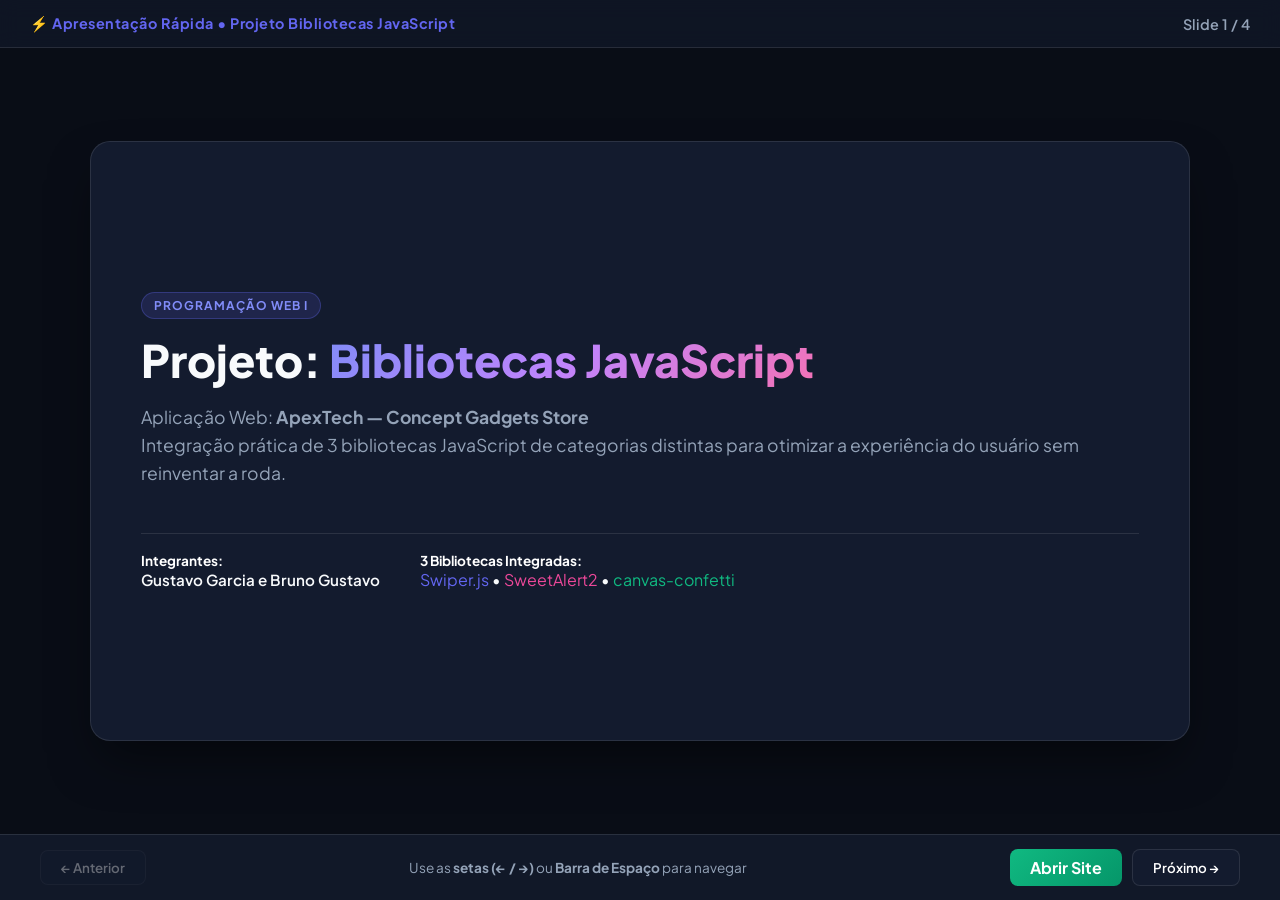
<file: apresentacao.html>
<!DOCTYPE html>
<html lang="pt-BR">
<head>
  <meta charset="UTF-8">
  <meta name="viewport" content="width=device-width, initial-scale=1.0">
  <title>Apresentação Rápida: Bibliotecas JavaScript</title>
  
  <link rel="preconnect" href="https://fonts.googleapis.com">
  <link rel="preconnect" href="https://fonts.gstatic.com" crossorigin>
  <link href="https://fonts.googleapis.com/css2?family=Plus+Jakarta+Sans:wght@400;600;700;800&family=Fira+Code:wght@400;500&display=swap" rel="stylesheet">

  <style>
    :root {
      --bg: #090d16;
      --card-bg: #131b2e;
      --text: #f8fafc;
      --text-muted: #94a3b8;
      --accent: #6366f1;
      --accent-pink: #ec4899;
      --accent-green: #10b981;
      --border: rgba(255, 255, 255, 0.1);
    }

    * {
      margin: 0;
      padding: 0;
      box-sizing: border-box;
      font-family: 'Plus Jakarta Sans', sans-serif;
    }

    body {
      background-color: var(--bg);
      color: var(--text);
      display: flex;
      flex-direction: column;
      height: 100vh;
      overflow: hidden;
      user-select: none;
    }

    .top-bar {
      display: flex;
      justify-content: space-between;
      align-items: center;
      padding: 14px 30px;
      border-bottom: 1px solid var(--border);
      background: rgba(19, 27, 46, 0.6);
      backdrop-filter: blur(10px);
    }

    .project-tag {
      font-weight: 700;
      font-size: 0.9rem;
      color: var(--accent);
      letter-spacing: 0.5px;
    }

    .slide-indicator {
      font-size: 0.9rem;
      font-weight: 600;
      color: var(--text-muted);
    }

    .slides-container {
      flex: 1;
      display: flex;
      align-items: center;
      justify-content: center;
      padding: 30px;
      position: relative;
    }

    .slide {
      display: none;
      width: 100%;
      max-width: 1100px;
      height: 100%;
      max-height: 600px;
      background: var(--card-bg);
      border: 1px solid var(--border);
      border-radius: 20px;
      padding: 40px 50px;
      box-shadow: 0 25px 50px -12px rgba(0, 0, 0, 0.5);
      flex-direction: column;
      justify-content: center;
      position: relative;
      animation: fadeIn 0.25s ease;
      overflow-y: auto;
    }

    .slide.active {
      display: flex;
    }

    @keyframes fadeIn {
      from { opacity: 0; transform: translateY(8px); }
      to { opacity: 1; transform: translateY(0); }
    }

    .badge {
      align-self: flex-start;
      padding: 5px 12px;
      border-radius: 20px;
      font-size: 0.75rem;
      font-weight: 700;
      text-transform: uppercase;
      margin-bottom: 14px;
      letter-spacing: 1px;
    }
    .badge-purple { background: rgba(99, 102, 241, 0.15); color: #818cf8; border: 1px solid rgba(99, 102, 241, 0.3); }
    .badge-green { background: rgba(16, 185, 129, 0.15); color: #34d399; border: 1px solid rgba(16, 185, 129, 0.3); }

    h1 {
      font-size: 2.8rem;
      font-weight: 800;
      line-height: 1.2;
      margin-bottom: 16px;
    }

    h2 {
      font-size: 2.1rem;
      font-weight: 800;
      margin-bottom: 12px;
    }

    p.lead {
      font-size: 1.1rem;
      color: var(--text-muted);
      line-height: 1.6;
      margin-bottom: 20px;
    }

    .gradient-text {
      background: linear-gradient(135deg, #818cf8, #c084fc, #f472b6);
      -webkit-background-clip: text;
      -webkit-text-fill-color: transparent;
    }

    .three-cols {
      display: grid;
      grid-template-columns: repeat(3, 1fr);
      gap: 20px;
      margin-top: 10px;
    }

    .card-box {
      background: rgba(255, 255, 255, 0.03);
      border: 1px solid var(--border);
      border-radius: 14px;
      padding: 22px 20px;
      display: flex;
      flex-direction: column;
    }

    .card-box h3 {
      font-size: 1.15rem;
      margin-bottom: 4px;
      color: #fff;
    }

    .card-box .tag {
      font-size: 0.72rem;
      font-weight: 700;
      text-transform: uppercase;
      letter-spacing: 0.5px;
      margin-bottom: 12px;
      display: block;
    }

    .card-box p {
      font-size: 0.9rem;
      color: var(--text-muted);
      line-height: 1.5;
    }

    pre {
      background: #090d16;
      border: 1px solid var(--border);
      border-radius: 10px;
      padding: 12px 14px;
      font-family: 'Fira Code', monospace;
      font-size: 0.82rem;
      color: #cbd5e1;
      overflow-x: auto;
      margin-bottom: 14px;
      line-height: 1.4;
    }

    .controls {
      display: flex;
      justify-content: space-between;
      align-items: center;
      padding: 14px 40px;
      border-top: 1px solid var(--border);
      background: rgba(19, 27, 46, 0.8);
    }

    .nav-btn {
      background: var(--card-bg);
      border: 1px solid var(--border);
      color: #fff;
      padding: 8px 20px;
      border-radius: 8px;
      font-weight: 600;
      cursor: pointer;
      transition: all 0.2s;
    }

    .nav-btn:hover:not(:disabled) {
      background: var(--accent);
      border-color: var(--accent);
    }

    .nav-btn:disabled {
      opacity: 0.35;
      cursor: not-allowed;
    }

    .open-site-btn {
      background: linear-gradient(135deg, #10b981, #059669);
      border: none;
      color: #fff;
      padding: 8px 20px;
      border-radius: 8px;
      font-weight: 700;
      text-decoration: none;
      transition: all 0.2s;
    }

    .open-site-btn:hover {
      transform: translateY(-2px);
      box-shadow: 0 4px 15px rgba(16, 185, 129, 0.4);
    }
  </style>
</head>
<body>

  <!-- Top Bar -->
  <div class="top-bar">
    <div class="project-tag">⚡ Apresentação Rápida &bull; Projeto Bibliotecas JavaScript</div>
    <div class="slide-indicator" id="slide-num">Slide 1 / 4</div>
  </div>

  <div class="slides-container">

    <!-- SLIDE 1 (DE 4): CAPA -->
    <div class="slide active">
      <div class="badge badge-purple">Programação Web I</div>
      <h1>Projeto: <span class="gradient-text">Bibliotecas JavaScript</span></h1>
      <p class="lead">
        Aplicação Web: <strong>ApexTech — Concept Gadgets Store</strong><br>
        Integração prática de 3 bibliotecas JavaScript de categorias distintas para otimizar a experiência do usuário sem reinventar a roda.
      </p>
      <div style="margin-top: 25px; border-top: 1px solid var(--border); padding-top: 18px; display: flex; gap: 40px;">
        <div>
          <strong style="color: #fff; display: block; font-size: 0.85rem;">Integrantes:</strong>
          <span style="color: #f8fafc; font-weight: 600; font-size: 0.95rem;">Gustavo Garcia e Bruno Gustavo</span>
        </div>
        <div>
          <strong style="color: #fff; display: block; font-size: 0.85rem;">3 Bibliotecas Integradas:</strong>
          <span style="color: var(--accent)">Swiper.js</span> &bull; 
          <span style="color: var(--accent-pink)">SweetAlert2</span> &bull; 
          <span style="color: var(--accent-green)">canvas-confetti</span>
        </div>
      </div>
    </div>

    <!-- SLIDE 2 (DE 4): AS 3 BIBLIOTECAS -->
    <div class="slide">
      <div class="badge badge-purple">Visão Geral</div>
      <h2>As 3 Bibliotecas e Suas Funções</h2>
      <p class="lead">Cada biblioteca cumpre um papel único e essencial na nossa aplicação:</p>
      <div class="three-cols">
        <div class="card-box" style="border-top: 3px solid var(--accent);">
          <h3>01. Swiper.js</h3>
          <span class="tag" style="color: var(--accent);">Interface / Slider</span>
          <p>
            <strong>Para que serve:</strong> Criação de carrosséis touch modernos com gestos para celular e desktop.<br><br>
            <strong>Na ApexTech:</strong> Apresenta os produtos em destaque com rotação automática sem sobrecarregar o espaço da tela.
          </p>
        </div>

        <div class="card-box" style="border-top: 3px solid var(--accent-pink);">
          <h3>02. SweetAlert2</h3>
          <span class="tag" style="color: var(--accent-pink);">Modais & Diálogos</span>
          <p>
            <strong>Para que serve:</strong> Substitui os alertas nativos do navegador por caixas de diálogo modernas e acessíveis.<br><br>
            <strong>Na ApexTech:</strong> Exibe notificações rápidas (Toasts) ao adicionar itens e um modal completo com o resumo do carrinho.
          </p>
        </div>

        <div class="card-box" style="border-top: 3px solid var(--accent-green);">
          <h3>03. canvas-confetti</h3>
          <span class="tag" style="color: var(--accent-green);">Animação & Canvas</span>
          <p>
            <strong>Para que serve:</strong> Física de partículas acelerada por hardware direto no elemento &lt;canvas&gt;.<br><br>
            <strong>Na ApexTech:</strong> Dispara uma chuva de confetes no momento em que o cliente confirma o pedido, gerando celebração visual.
          </p>
        </div>
      </div>
    </div>

    <!-- SLIDE 3 (DE 4): CÓDIGO E INCLUSÃO -->
    <div class="slide">
      <div class="badge badge-purple">Implementação Técnica</div>
      <h2>Como Incluir e Usar no Código</h2>
      <p class="lead">Inclusão direta via CDN no HTML e inicialização direta no JavaScript:</p>

      <div>
        <p style="font-size: 0.85rem; font-weight: 700; color: var(--accent); margin-bottom: 4px;">1. Swiper.js (Carrossel)</p>
<pre><code>new Swiper('.mySwiper', { slidesPerView: 3, spaceBetween: 24, loop: true, autoplay: { delay: 3500 } });</code></pre>

        <p style="font-size: 0.85rem; font-weight: 700; color: var(--accent-pink); margin-bottom: 4px;">2. SweetAlert2 (Modal do Carrinho)</p>
<pre><code>Swal.fire({ title: '🛒 Carrinho de Compras', html: itensHtml, showCancelButton: true, confirmButtonText: 'Finalizar Pedido ✨' });</code></pre>

        <p style="font-size: 0.85rem; font-weight: 700; color: var(--accent-green); margin-bottom: 4px;">3. canvas-confetti (Disparo de Partículas)</p>
<pre><code>confetti({ particleCount: 50, spread: 60, origin: { x: 0.1, y: 0.7 } }); // Canhões laterais</code></pre>
      </div>
    </div>

    <!-- SLIDE 4 (DE 4): DEMONSTRAÇÃO PRÁTICA -->
    <div class="slide">
      <div class="badge badge-green">Conclusão</div>
      <h2>Conclusão & Demonstração Ao Vivo</h2>
      <p class="lead">O projeto atende a todos os requisitos: 3 bibliotecas com funções distintas, código limpo e página 100% funcional.</p>
      
      <div style="background: rgba(255,255,255,0.03); border: 1px solid var(--border); border-radius: 14px; padding: 22px; margin-bottom: 25px;">
        <p style="font-size: 0.95rem; color: #cbd5e1; line-height: 1.6;">
          ✓ <strong>Redução de complexidade:</strong> Recursos avançados entregues em poucas linhas.<br>
          ✓ <strong>Compatibilidade mobile:</strong> Carrossel com suporte nativo a toque e layout responsivo.<br>
          ✓ <strong>Feedback profissional:</strong> Toasts, modais estilizáveis e física de confetes.
        </p>
      </div>

      <div style="text-align: center;">
        <a href="index.html" target="_blank" class="open-site-btn" style="padding: 14px 32px; font-size: 1.05rem; display: inline-block;">
          🚀 VAMOS PARA A DEMONSTRAÇÃO DO SITE!
        </a>
      </div>
    </div>

  </div>

  <!-- Bottom Navigation -->
  <div class="controls">
    <button class="nav-btn" id="prev-btn" onclick="prevSlide()" disabled>&#8592; Anterior</button>
    <div style="color: var(--text-muted); font-size: 0.85rem;">
      Use as <strong>setas (← / →)</strong> ou <strong>Barra de Espaço</strong> para navegar
    </div>
    <div style="display: flex; gap: 10px;">
      <a href="index.html" target="_blank" class="open-site-btn">Abrir Site</a>
      <button class="nav-btn" id="next-btn" onclick="nextSlide()">Próximo &#8594;</button>
    </div>
  </div>

  <script>
    let currentSlide = 0;
    const slides = document.querySelectorAll(".slide");
    const slideNum = document.getElementById("slide-num");
    const prevBtn = document.getElementById("prev-btn");
    const nextBtn = document.getElementById("next-btn");

    function updateSlide() {
      slides.forEach((s, idx) => {
        s.classList.toggle("active", idx === currentSlide);
      });
      slideNum.textContent = `Slide ${currentSlide + 1} / ${slides.length}`;
      prevBtn.disabled = currentSlide === 0;
      nextBtn.disabled = currentSlide === slides.length - 1;
    }

    function nextSlide() {
      if (currentSlide < slides.length - 1) {
        currentSlide++;
        updateSlide();
      }
    }

    function prevSlide() {
      if (currentSlide > 0) {
        currentSlide--;
        updateSlide();
      }
    }

    document.addEventListener("keydown", (e) => {
      if (e.key === "ArrowRight" || e.key === " ") {
        nextSlide();
      } else if (e.key === "ArrowLeft") {
        prevSlide();
      }
    });
  </script>
</body>
</html>
</file>
